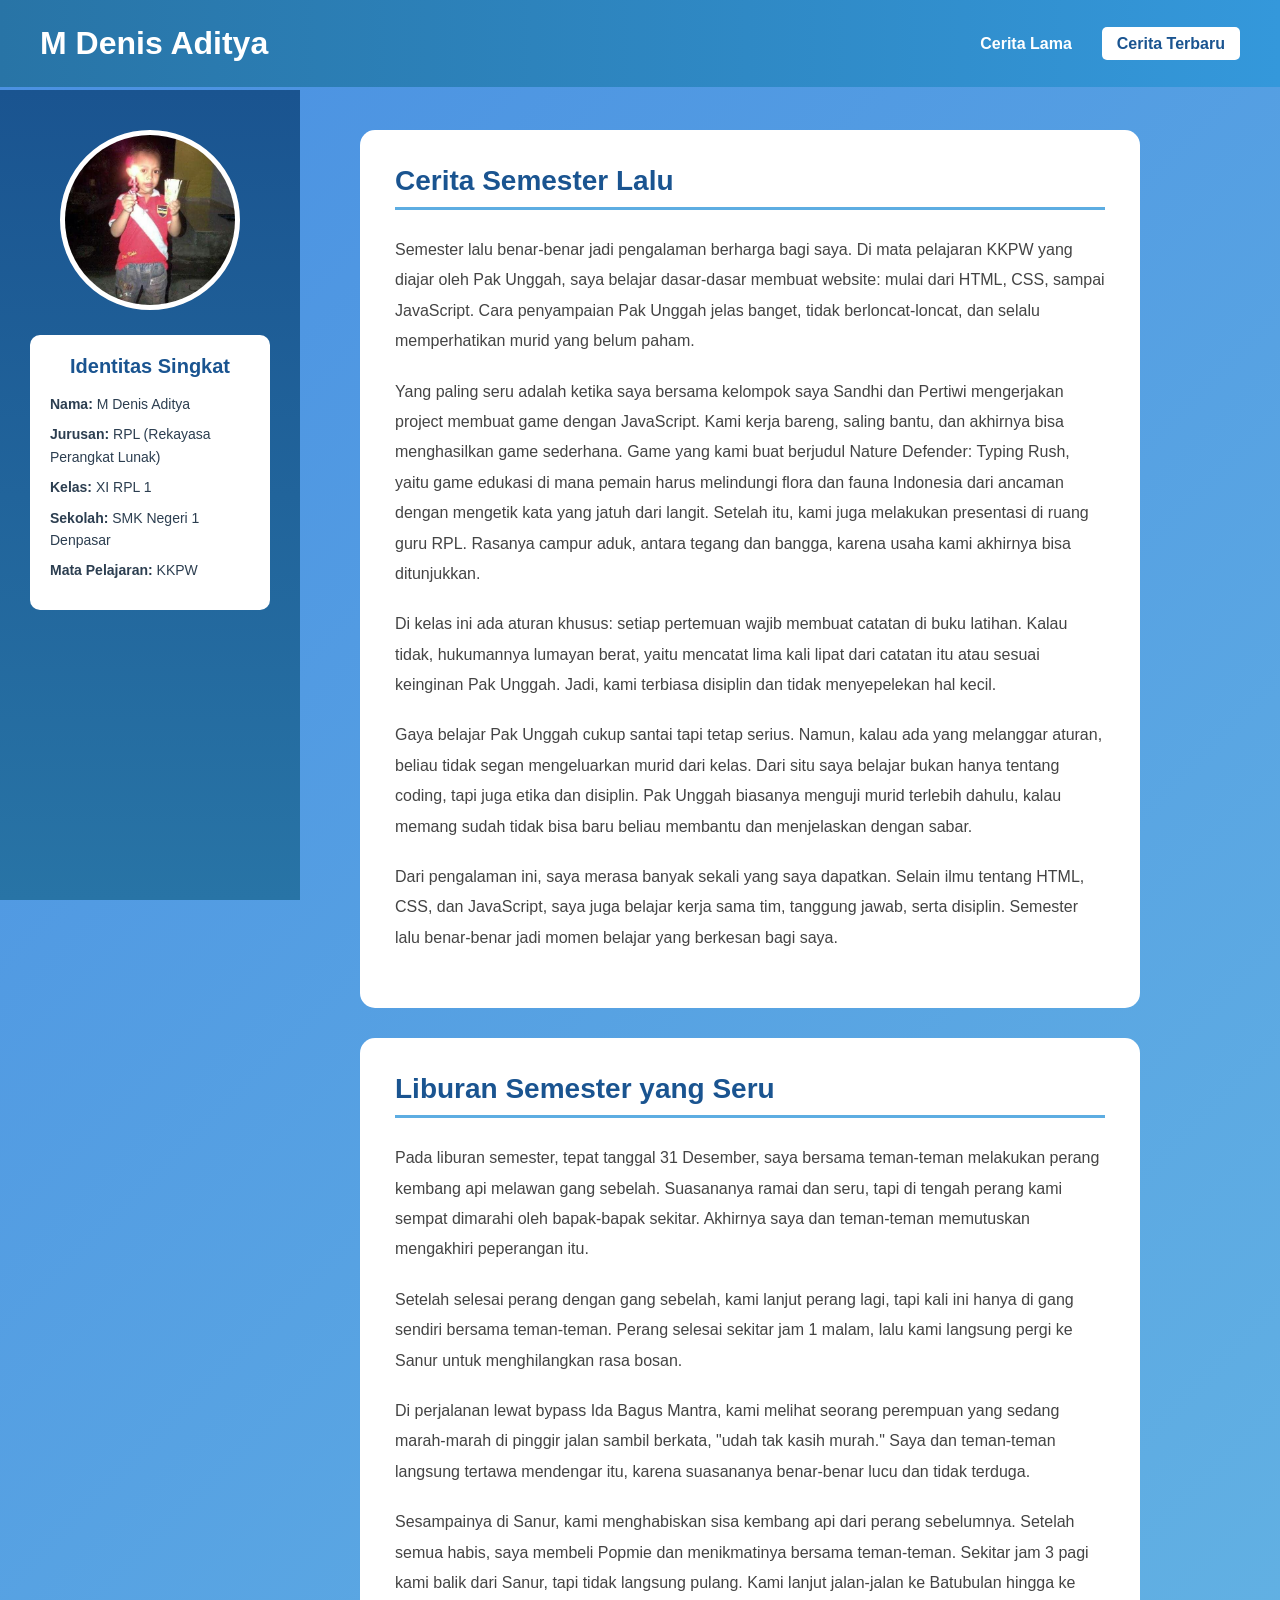
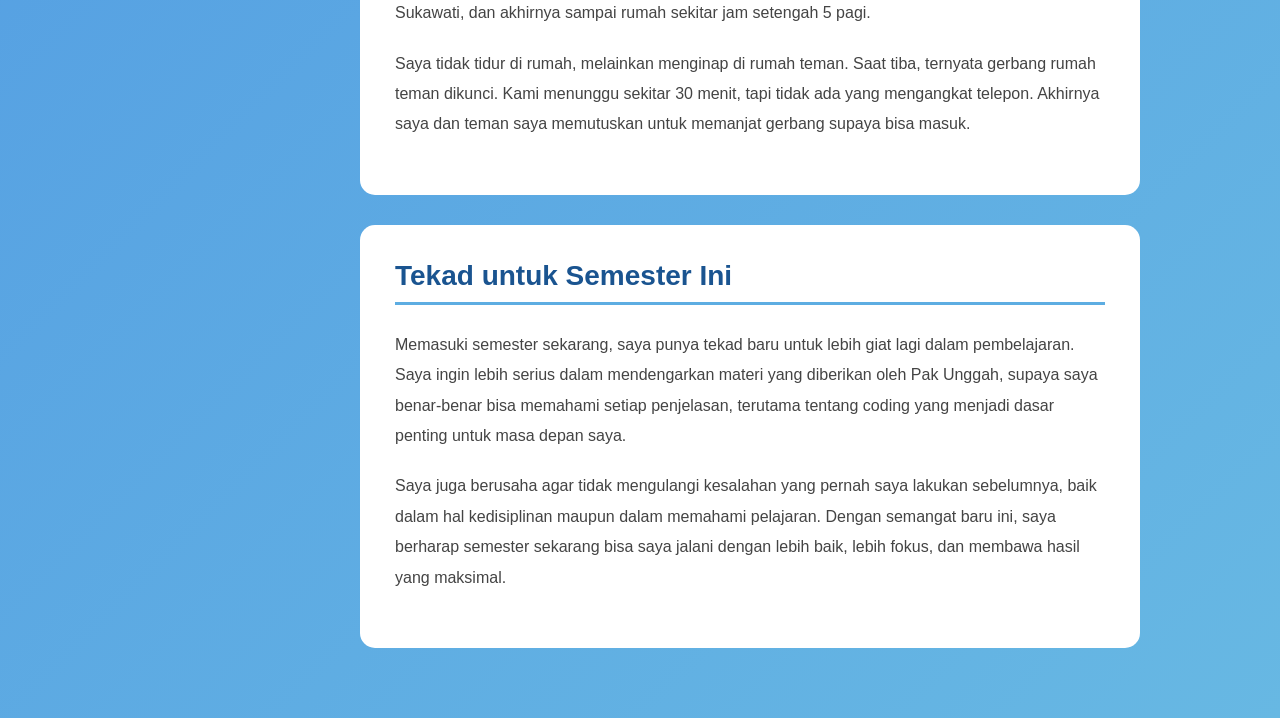
<file: index.html>
<!DOCTYPE html>
<html lang="id">
<head>
    <meta charset="UTF-8">
    <meta name="viewport" content="width=device-width, initial-scale=1.0">
    <title>M Denis Aditya</title>
    <link rel="stylesheet" href="style.css">
</head>
<body>
   <header>
    <h1>M Denis Aditya</h1>
    <nav class="navbar">
        <ul>
            <li><a href="#koleksi-cerita">Cerita Lama  </a></li>
            <li><a href="terbaru.html" class="btn-new">Cerita Terbaru</a></li>
        </ul>
    </nav>
</header>

    <div class="container">
        <aside class="sidebar">
           <div class="profile-photo">
             <img src="denis kecil.jpeg" alt="M Denis Aditya">
            </div>
            <div class="identity">
                <h3>Identitas Singkat</h3>
                <p><strong>Nama:</strong> M Denis Aditya</p>
                <p><strong>Jurusan:</strong> RPL (Rekayasa Perangkat Lunak)</p>
                <p><strong>Kelas:</strong> XI RPL 1</p>
                <p><strong>Sekolah:</strong> SMK Negeri 1 Denpasar </p>
                <p><strong>Mata Pelajaran:</strong> KKPW</p>
            </div>
        </aside>

        <main>
            <div id="koleksi-cerita">
                 <div class="content-box">
                    <h2>Cerita Semester Lalu</h2>
                
                <p>Semester lalu benar-benar jadi pengalaman berharga bagi saya. Di mata pelajaran KKPW yang diajar oleh Pak Unggah, saya belajar dasar-dasar membuat website: mulai dari HTML, CSS, sampai JavaScript. Cara penyampaian Pak Unggah jelas banget, tidak berloncat-loncat, dan selalu memperhatikan murid yang belum paham.</p>

                <p>Yang paling seru adalah ketika saya bersama kelompok saya Sandhi dan Pertiwi mengerjakan project membuat game dengan JavaScript. Kami kerja bareng, saling bantu, dan akhirnya bisa menghasilkan game sederhana. Game yang kami buat berjudul Nature Defender: Typing Rush, yaitu game edukasi di mana pemain harus melindungi flora dan fauna Indonesia dari ancaman dengan mengetik kata yang jatuh dari langit. Setelah itu, kami juga melakukan presentasi di ruang guru RPL. Rasanya campur aduk, antara tegang dan bangga, karena usaha kami akhirnya bisa ditunjukkan.</p>

                <p>Di kelas ini ada aturan khusus: setiap pertemuan wajib membuat catatan di buku latihan. Kalau tidak, hukumannya lumayan berat, yaitu mencatat lima kali lipat dari catatan itu atau sesuai keinginan Pak Unggah. Jadi, kami terbiasa disiplin dan tidak menyepelekan hal kecil.</p>

                <p>Gaya belajar Pak Unggah cukup santai tapi tetap serius. Namun, kalau ada yang melanggar aturan, beliau tidak segan mengeluarkan murid dari kelas. Dari situ saya belajar bukan hanya tentang coding, tapi juga etika dan disiplin. Pak Unggah biasanya menguji murid terlebih dahulu, kalau memang sudah tidak bisa baru beliau membantu dan menjelaskan dengan sabar.</p>

                <p>Dari pengalaman ini, saya merasa banyak sekali yang saya dapatkan. Selain ilmu tentang HTML, CSS, dan JavaScript, saya juga belajar kerja sama tim, tanggung jawab, serta disiplin. Semester lalu benar-benar jadi momen belajar yang berkesan bagi saya.</p>
            </div>

            <div class="content-box">
                <h2>Liburan Semester yang Seru</h2>
                
                <p>Pada liburan semester, tepat tanggal 31 Desember, saya bersama teman-teman melakukan perang kembang api melawan gang sebelah. Suasananya ramai dan seru, tapi di tengah perang kami sempat dimarahi oleh bapak-bapak sekitar. Akhirnya saya dan teman-teman memutuskan mengakhiri peperangan itu.</p>

                <p>Setelah selesai perang dengan gang sebelah, kami lanjut perang lagi, tapi kali ini hanya di gang sendiri bersama teman-teman. Perang selesai sekitar jam 1 malam, lalu kami langsung pergi ke Sanur untuk menghilangkan rasa bosan.</p>

                <p>Di perjalanan lewat bypass Ida Bagus Mantra, kami melihat seorang perempuan yang sedang marah-marah di pinggir jalan sambil berkata, "udah tak kasih murah." Saya dan teman-teman langsung tertawa mendengar itu, karena suasananya benar-benar lucu dan tidak terduga.</p>

                <p>Sesampainya di Sanur, kami menghabiskan sisa kembang api dari perang sebelumnya. Setelah semua habis, saya membeli Popmie dan menikmatinya bersama teman-teman. Sekitar jam 3 pagi kami balik dari Sanur, tapi tidak langsung pulang. Kami lanjut jalan-jalan ke Batubulan hingga ke Sukawati, dan akhirnya sampai rumah sekitar jam setengah 5 pagi.</p>

                <p>Saya tidak tidur di rumah, melainkan menginap di rumah teman. Saat tiba, ternyata gerbang rumah teman dikunci. Kami menunggu sekitar 30 menit, tapi tidak ada yang mengangkat telepon. Akhirnya saya dan teman saya memutuskan untuk memanjat gerbang supaya bisa masuk.</p>
            </div>

            <div class="content-box">
                <h2>Tekad untuk Semester Ini</h2>
                
                <p>Memasuki semester sekarang, saya punya tekad baru untuk lebih giat lagi dalam pembelajaran. Saya ingin lebih serius dalam mendengarkan materi yang diberikan oleh Pak Unggah, supaya saya benar-benar bisa memahami setiap penjelasan, terutama tentang coding yang menjadi dasar penting untuk masa depan saya.</p>

                <p>Saya juga berusaha agar tidak mengulangi kesalahan yang pernah saya lakukan sebelumnya, baik dalam hal kedisiplinan maupun dalam memahami pelajaran. Dengan semangat baru ini, saya berharap semester sekarang bisa saya jalani dengan lebih baik, lebih fokus, dan membawa hasil yang maksimal.</p>
            </div>
            


        </main>
    </div>
</body>
</html>
</file>
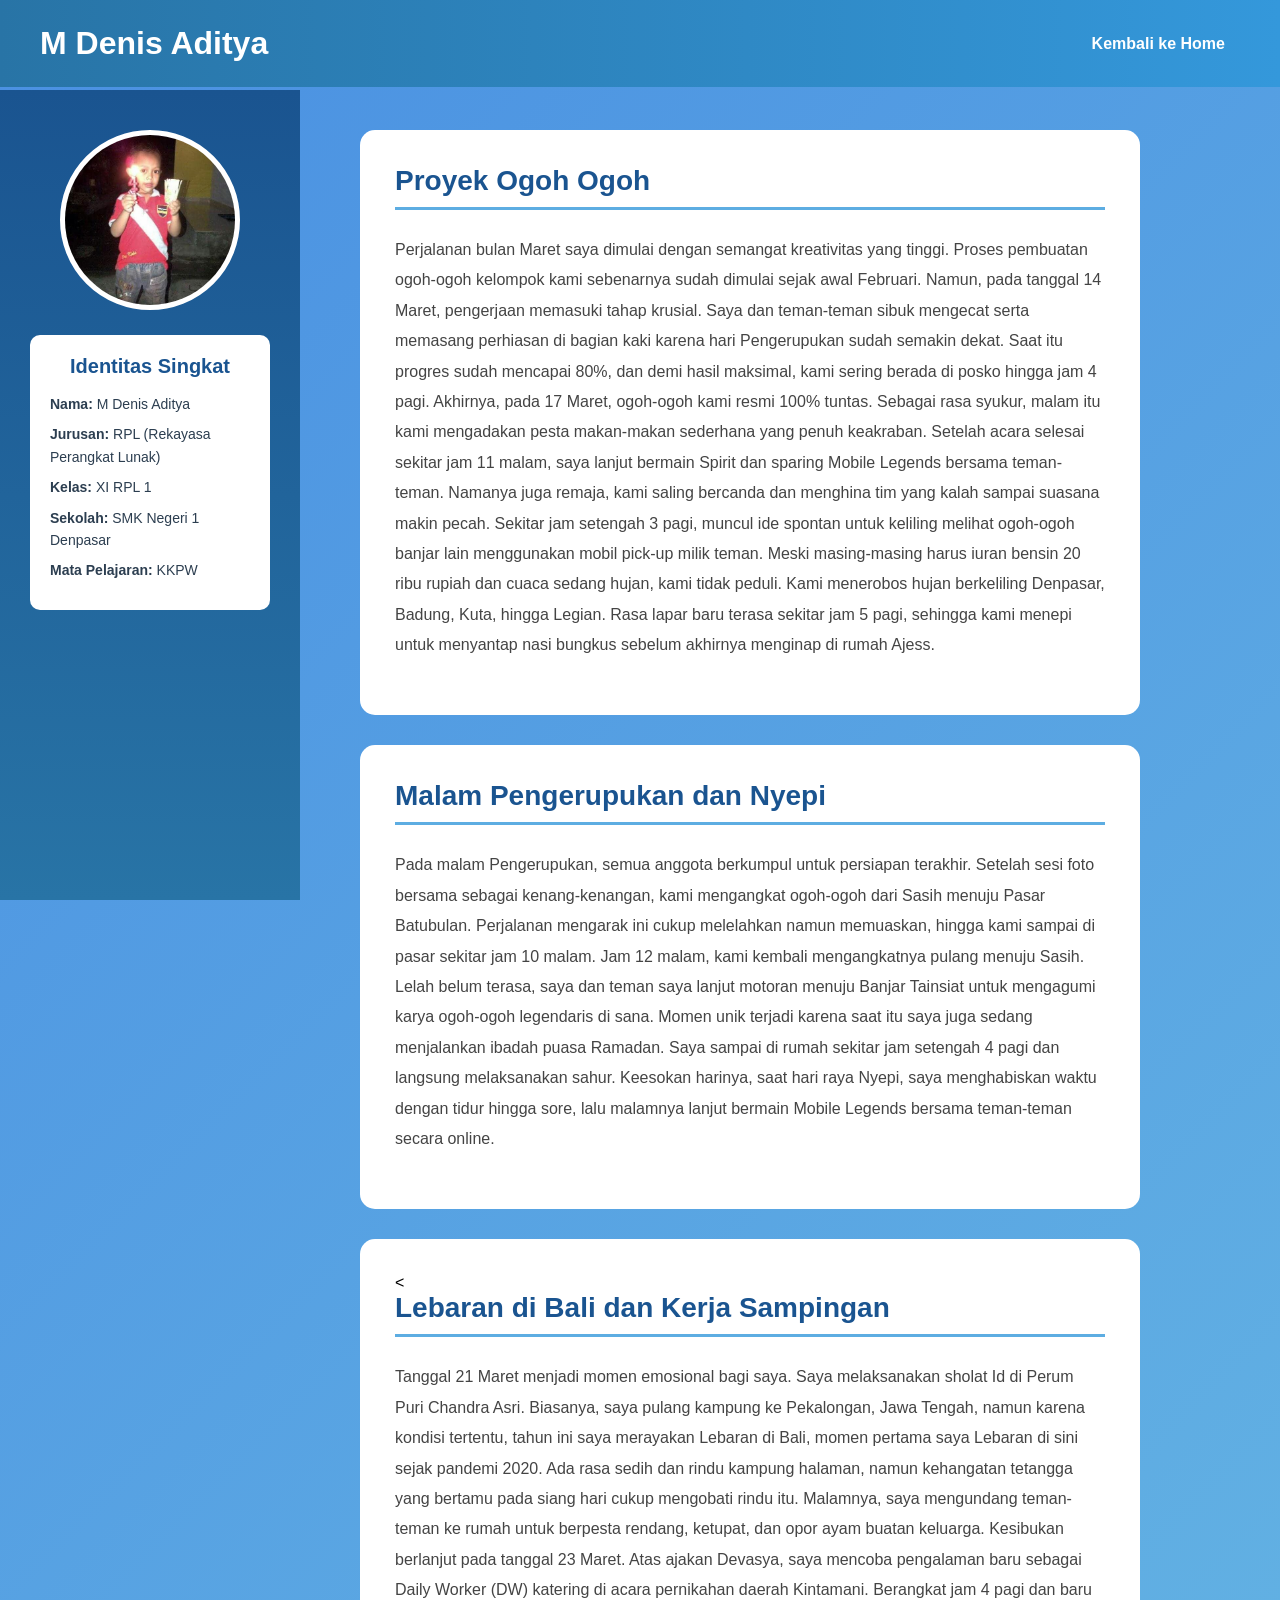
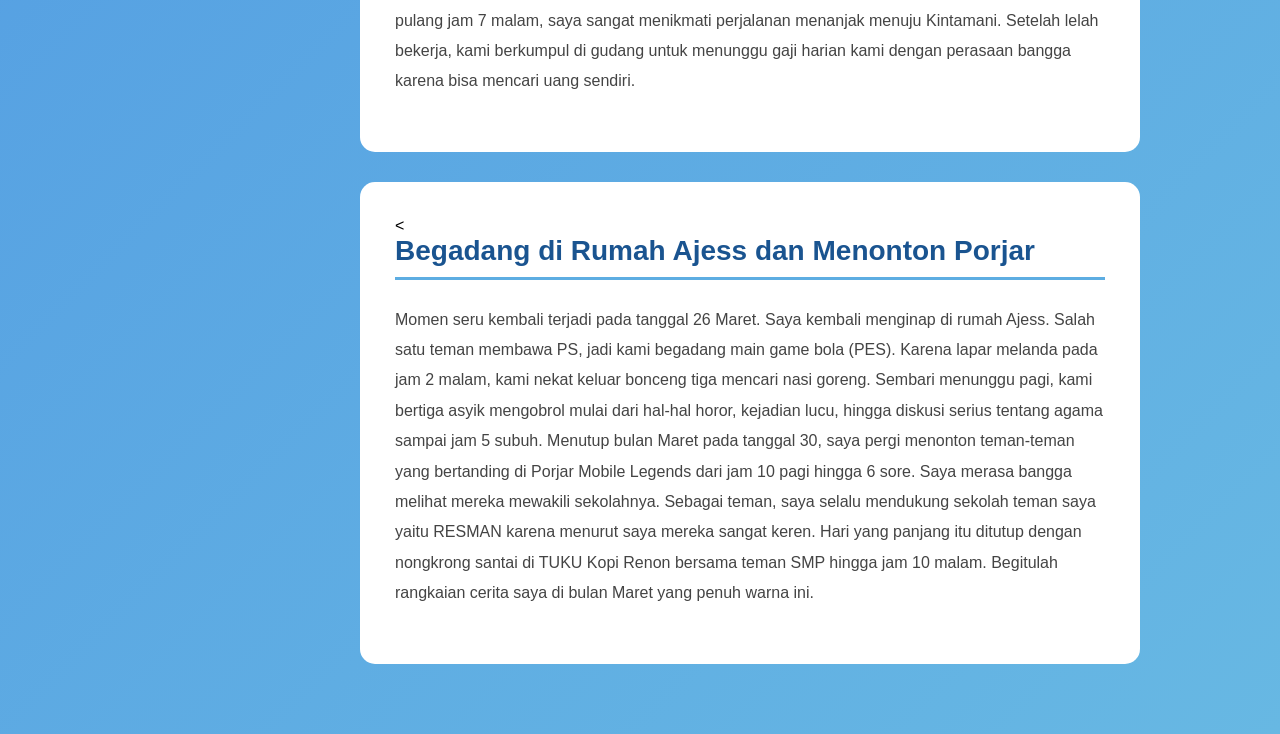
<file: terbaru.html>
<!DOCTYPE html>
<html lang="id">
<head>
    <meta charset="UTF-8">
    <meta name="viewport" content="width=device-width, initial-scale=1.0">
    <title>Cerita Terbaru - M Denis Aditya</title>
    <link rel="stylesheet" href="style.css">
</head>
<body>
    <header>
        <h1>M Denis Aditya</h1>
        <nav class="navbar">
            <ul>
                <li><a href="index.html">Kembali ke Home</a></li>
            </ul>
        </nav>
    </header>

    <div class="container">
        <aside class="sidebar">
            <div class="profile-photo">
                <img src="denis kecil.jpeg" alt="M Denis Aditya">
            </div>
            <div class="identity">
                  <h3>Identitas Singkat</h3>
                 <p><strong>Nama:</strong> M Denis Aditya</p>
                <p><strong>Jurusan:</strong> RPL (Rekayasa Perangkat Lunak)</p>
                <p><strong>Kelas:</strong> XI RPL 1</p>
                <p><strong>Sekolah:</strong> SMK Negeri 1 Denpasar </p>
                <p><strong>Mata Pelajaran:</strong> KKPW</p>
            </div>
        </aside>

        <main>
            <div class="content-box">
                <h2>Proyek Ogoh Ogoh</h2>
                <p>
                    Perjalanan bulan Maret saya dimulai dengan semangat kreativitas yang tinggi. Proses pembuatan ogoh-ogoh kelompok kami sebenarnya sudah dimulai sejak awal Februari. Namun, pada tanggal 14 Maret, pengerjaan memasuki tahap krusial. Saya dan teman-teman sibuk mengecat serta memasang perhiasan di bagian kaki karena hari Pengerupukan sudah semakin dekat. Saat itu progres sudah mencapai 80%, dan demi hasil maksimal, kami sering berada di posko hingga jam 4 pagi.

Akhirnya, pada 17 Maret, ogoh-ogoh kami resmi 100% tuntas. Sebagai rasa syukur, malam itu kami mengadakan pesta makan-makan sederhana yang penuh keakraban. Setelah acara selesai sekitar jam 11 malam, saya lanjut bermain Spirit dan sparing Mobile Legends bersama teman-teman. Namanya juga remaja, kami saling bercanda dan menghina tim yang kalah sampai suasana makin pecah.

Sekitar jam setengah 3 pagi, muncul ide spontan untuk keliling melihat ogoh-ogoh banjar lain menggunakan mobil pick-up milik teman. Meski masing-masing harus iuran bensin 20 ribu rupiah dan cuaca sedang hujan, kami tidak peduli. Kami menerobos hujan berkeliling Denpasar, Badung, Kuta, hingga Legian. Rasa lapar baru terasa sekitar jam 5 pagi, sehingga kami menepi untuk menyantap nasi bungkus sebelum akhirnya menginap di rumah Ajess.
                </div>
            <div class="content-box">
                <h2>Malam Pengerupukan dan Nyepi</h2>
                <p>
                   Pada malam Pengerupukan, semua anggota berkumpul untuk persiapan terakhir. Setelah sesi foto bersama sebagai kenang-kenangan, kami mengangkat ogoh-ogoh dari Sasih menuju Pasar Batubulan. Perjalanan mengarak ini cukup melelahkan namun memuaskan, hingga kami sampai di pasar sekitar jam 10 malam. Jam 12 malam, kami kembali mengangkatnya pulang menuju Sasih. Lelah belum terasa, saya dan teman saya lanjut motoran menuju Banjar Tainsiat untuk mengagumi karya ogoh-ogoh legendaris di sana.

Momen unik terjadi karena saat itu saya juga sedang menjalankan ibadah puasa Ramadan. Saya sampai di rumah sekitar jam setengah 4 pagi dan langsung melaksanakan sahur. Keesokan harinya, saat hari raya Nyepi, saya menghabiskan waktu dengan tidur hingga sore, lalu malamnya lanjut bermain Mobile Legends bersama teman-teman secara online.
                </p>
            </div>
            <div class="content-box"><
                <h2>Lebaran di Bali dan Kerja Sampingan</h2>
                <p>
                    Tanggal 21 Maret menjadi momen emosional bagi saya. Saya melaksanakan sholat Id di Perum Puri Chandra Asri. Biasanya, saya pulang kampung ke Pekalongan, Jawa Tengah, namun karena kondisi tertentu, tahun ini saya merayakan Lebaran di Bali, momen pertama saya Lebaran di sini sejak pandemi 2020. Ada rasa sedih dan rindu kampung halaman, namun kehangatan tetangga yang bertamu pada siang hari cukup mengobati rindu itu. Malamnya, saya mengundang teman-teman ke rumah untuk berpesta rendang, ketupat, dan opor ayam buatan keluarga.

Kesibukan berlanjut pada tanggal 23 Maret. Atas ajakan Devasya, saya mencoba pengalaman baru sebagai Daily Worker (DW) katering di acara pernikahan daerah Kintamani. Berangkat jam 4 pagi dan baru pulang jam 7 malam, saya sangat menikmati perjalanan menanjak menuju Kintamani. Setelah lelah bekerja, kami berkumpul di gudang untuk menunggu gaji harian kami dengan perasaan bangga karena bisa mencari uang sendiri.
                 </p>
            </div>
            <div class="content-box"><
                <h2>Begadang di Rumah Ajess dan Menonton Porjar</h2>
                <p>
                Momen seru kembali terjadi pada tanggal 26 Maret. Saya kembali menginap di rumah Ajess. Salah satu teman membawa PS, jadi kami begadang main game bola (PES). Karena lapar melanda pada jam 2 malam, kami nekat keluar bonceng tiga mencari nasi goreng. Sembari menunggu pagi, kami bertiga asyik mengobrol mulai dari hal-hal horor, kejadian lucu, hingga diskusi serius tentang agama sampai jam 5 subuh.

Menutup bulan Maret pada tanggal 30, saya pergi menonton teman-teman yang bertanding di Porjar Mobile Legends dari jam 10 pagi hingga 6 sore. Saya merasa bangga melihat mereka mewakili sekolahnya. Sebagai teman, saya selalu mendukung sekolah teman saya yaitu RESMAN karena menurut saya mereka sangat keren. Hari yang panjang itu ditutup dengan nongkrong santai di TUKU Kopi Renon bersama teman SMP hingga jam 10 malam. Begitulah rangkaian cerita saya di bulan Maret yang penuh warna ini.
                    </p>
            </div>
        </main>
    </div>
</body>
</html>
</file>
<file: style.css>
* {
    margin: 0;
    padding: 0;
    box-sizing: border-box;
}

body {
    font-family: 'Segoe UI', Tahoma, Geneva, Verdana, sans-serif;
    background: linear-gradient(135deg, #4a90e2 0%, #67b8e3 100%);
    min-height: 100vh;
}

header {
    position: fixed;
    top: 0;
    left: 0;
    right: 0;
    background: linear-gradient(90deg, #2874a6 0%, #3498db 100%);
    padding: 25px 40px;
    z-index: 100;
    display: flex;
    justify-content: space-between;
    align-items: center;
   
}

header h1 {
    color: white;
    font-size: 32px;
    font-weight: 600;
}


.navbar ul {
    list-style: none;
    display: flex;
    gap: 15px;
}

.navbar a {
    text-decoration: none;
    color: white;
    padding: 8px 15px;
    font-weight: bold;
    /* Transition dan border-radius bulat dihapus agar lebih simpel */
}

.btn-new {
    background: #ffffff !important; 
    color: #1a5490 !important;
    border-radius: 5px; /* Kotak biasa, bukan kapsul */
}

.container {
    display: flex;
    margin-top: 90px;
}

.sidebar {
    position: fixed;
    left: 0;
    top: 90px;
    width: 300px;
    height: calc(100vh - 90px);
    background: linear-gradient(180deg, #1a5490 0%, #2874a6 100%);
    padding: 40px 30px;
    overflow-y: auto;
}

.profile-photo {
    width: 180px;
    height: 180px;
    border-radius: 50%;
    background: white;
    margin: 0 auto 25px;
    display: flex;
    align-items: center;
    justify-content: center;
    border: 5px solid white;
}

.profile-photo img {
    width: 100%;
    height: 100%;
    border-radius: 50%;
    object-fit: cover;
}

.identity {
    background: white; /* Efek blur (backdrop-filter) dihapus */
    padding: 20px;
    border-radius: 10px;
}

.identity h3 {
    color: #1a5490;
    margin-bottom: 15px;
    font-size: 20px;
    text-align: center;
}

.identity p {
    color: #2c3e50;
    line-height: 1.6;
    margin-bottom: 8px;
    font-size: 14px;
}

main {
    margin-left: 300px;
    padding: 40px 60px;
    max-width: 900px;
    /* Custom scrollbar (-webkit-scrollbar) dihapus total */
}

.content-box {
    background: white;
    padding: 35px;
    border-radius: 15px;
    margin-bottom: 30px;
    /* Box-shadow dihapus agar lebih polos */
}

.content-box h2 {
    color: #1a5490;
    margin-bottom: 25px;
    font-size: 28px;
    border-bottom: 3px solid #5dade2;
    padding-bottom: 10px;
}

.content-box p {
    color: #444;
    line-height: 1.9;
    margin-bottom: 20px;
    text-align: left; /* Rata kiri lebih natural untuk pemula daripada justify */
    font-size: 16px;
}

/* Pengaturan Layar Kecil */
@media (max-width: 768px) {
    .sidebar {
        position: relative;
        width: 100%;
        height: auto;
        top: 0;
    }
    main {
        margin-left: 0;
        height: auto;
    }
    .container {
        flex-direction: column;
        margin-top: 90px;
    }
    header {
        flex-direction: column;
        text-align: center;
        gap: 10px;
    }
}
</file>
